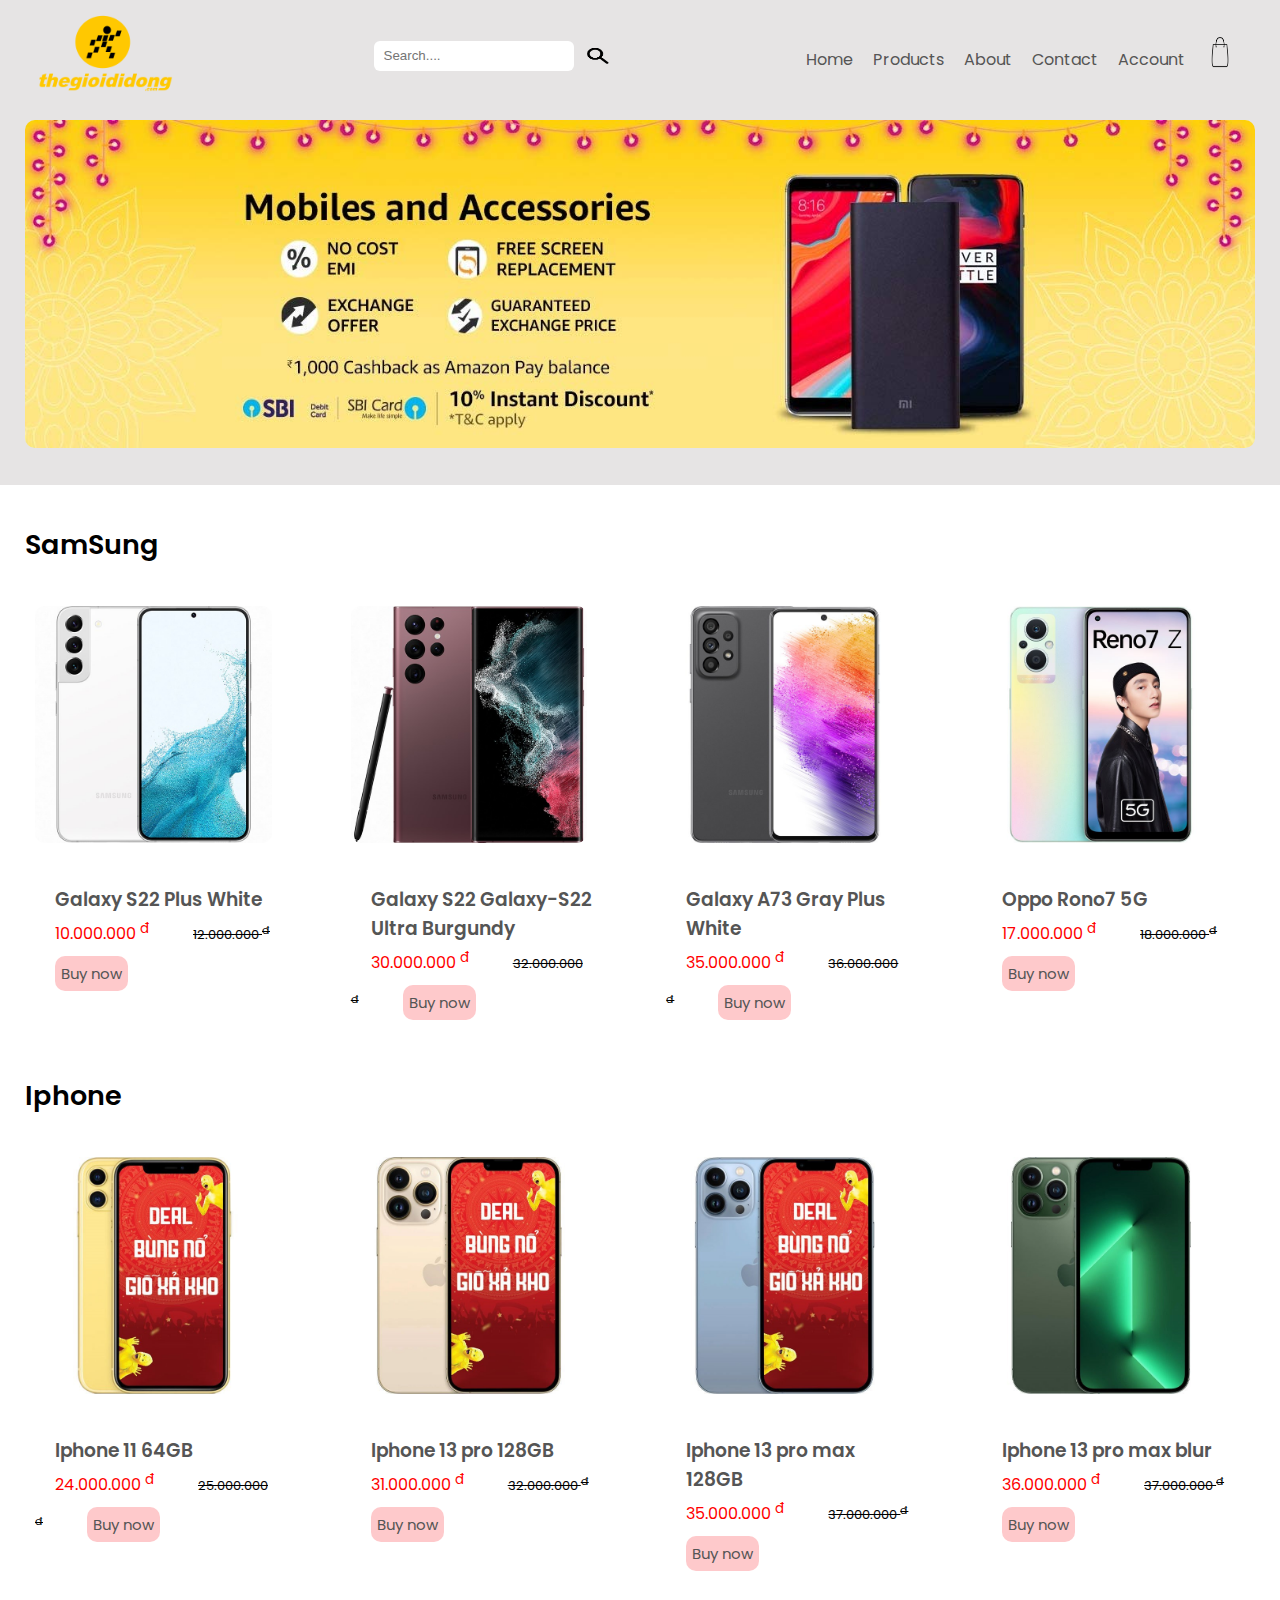
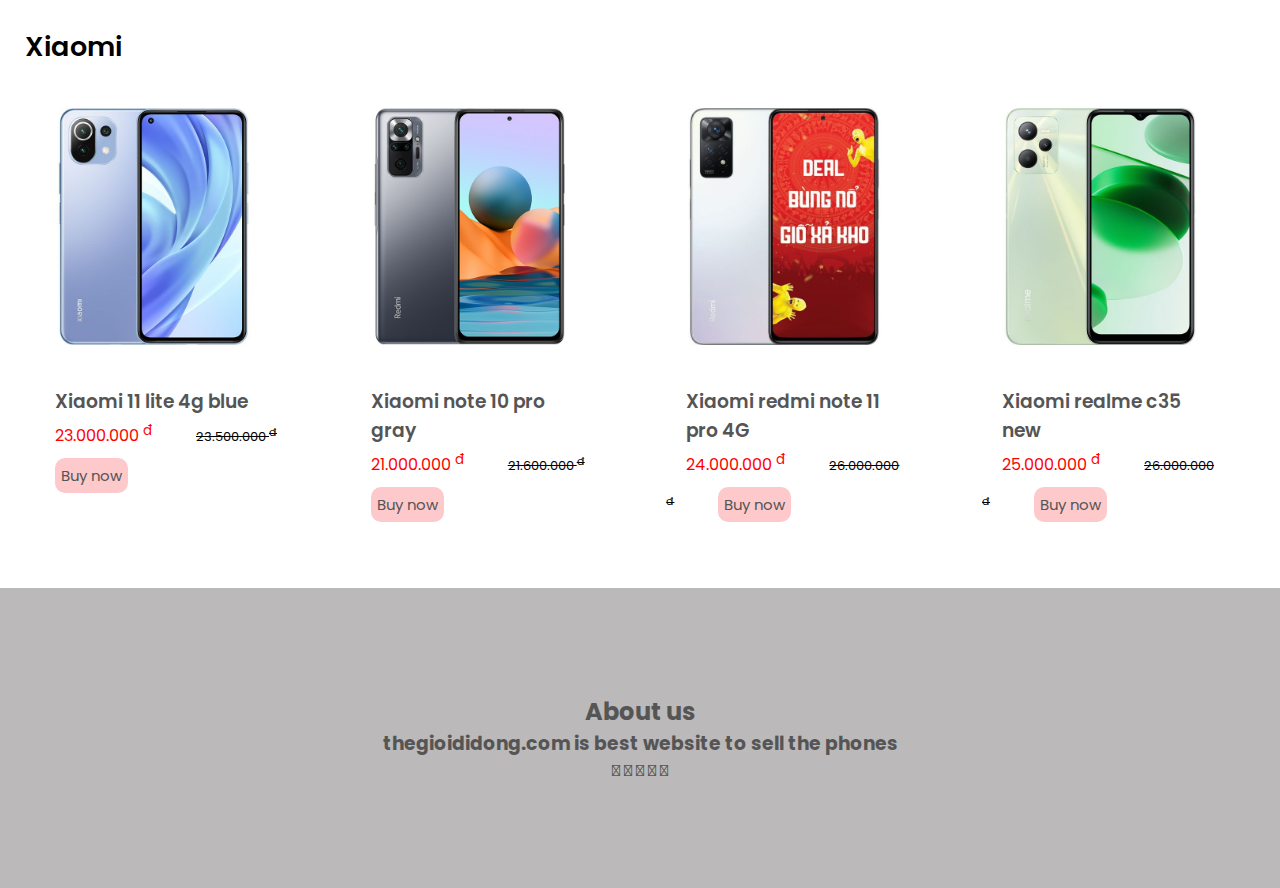
<file: BTL_PHP_Nhom15/layouts/index.html>
<!DOCTYPE html>
<html lang="en">
<head>
    <meta charset="UTF-8">
    <meta http-equiv="X-UA-Compatible" content="IE=edge">
    <meta name="viewport" content="width=device-width, initial-scale=1.0">
    <title>thegioididong.com</title>
    <link rel="stylesheet" href="https://cdnjs.cloudflare.com/ajax/libs/font-awesome/5.15.4/css/all.min.css" integrity="sha512-1ycn6IcaQQ40/MKBW2W4Rhis/DbILU74C1vSrLJxCq57o941Ym01SwNsOMqvEBFlcgUa6xLiPY/NS5R+E6ztJQ==" crossorigin="anonymous" referrerpolicy="no-referrer" />
    <link rel="stylesheet" href="../css/style_index.css">
    <link rel="stylesheet" href="https://cdnjs.cloudflare.com/ajax/libs/font-awesome/5.15.4/css/all.min.css" integrity="sha512-1ycn6IcaQQ40/MKBW2W4Rhis/DbILU74C1vSrLJxCq57o941Ym01SwNsOMqvEBFlcgUa6xLiPY/NS5R+E6ztJQ==" crossorigin="anonymous" referrerpolicy="no-referrer" />
    <link rel="preconnect" href="https://fonts.googleapis.com">
    <link rel="preconnect" href="https://fonts.gstatic.com" crossorigin>
    <link rel="stylesheet" href="https://cdnjs.cloudflare.com/ajax/libs/font-awesome/6.1.1/css/all.min.css" integrity="sha512-KfkfwYDsLkIlwQp6LFnl8zNdLGxu9YAA1QvwINks4PhcElQSvqcyVLLD9aMhXd13uQjoXtEKNosOWaZqXgel0g==" crossorigin="anonymous" referrerpolicy="no-referrer" />
    <link href="https://fonts.googleapis.com/css2?family=Poppins:wght@100;200;300;400;600;700&display=swap" rel="stylesheet">
</head>
<body>
    <div class="header">
        <div class="container">
            <div class="navbar">
                <div class="logo">
                    <img src="../img/logo.png" alt="">
                </div>
                <div class="search">
                    <input type="text" placeholder="Search....">
                    <img src="../img/—Pngtree—search icon_4699282.png" alt="" style="height: 30px; width: 40px;">
                </div>
                <nav>
                    <ul>
                        <li><a href="index.html">Home</a></li>
                        <li><a href="">Products</a></li>
                        <li><a href="">About</a></li>
                        <li><a href="">Contact</a></li>
                        <li><a href="login.html">Account</a></li>
                        <li><a href=""><img src="../img/—Pngtree—vector shopping bag icon_4013545.png" alt="" style="height: 40px;width: 30px;"></a></li>
                    </ul>
                </nav>
            </div>
            <img src="../img/banner.jpg" alt="" >
            
        </div>
    </div>

    <div class="container">
        <h3 class="title_product">SamSung</h3>
        <div class="categories">
                <div class="product">
                    <img src="../img/Galaxy-S22-Plus-White-600x600.jpg" alt="">
                    <h3>Galaxy S22 Plus White</h3>
                    <h4>10.000.000 <sup>đ</sup></h4>
                    <span>12.000.000 <sup>đ</sup></span>
                    <a href="">Buy now</a>
                </div>
                <div class="product">
                    <img src="../img/Galaxy-S22-Ultra-Burgundy-600x600.jpg" alt="">
                    <h3>Galaxy S22 Galaxy-S22 Ultra Burgundy</h3>
                    <h4>30.000.000 <sup>đ</sup></h4>
                    <span>32.000.000 <sup>đ</sup></span>
                    <a href="">Buy now</a>
                </div>
                <div class="product">
                    <img src="../img/samsung-galaxy-a73-5g-xam-thumb-600x600.jpg" alt="">
                    <h3>Galaxy A73 Gray Plus White</h3>
                    <h4>35.000.000 <sup>đ</sup></h4>
                    <span>36.000.000 <sup>đ</sup></span>
                    <a href="">Buy now</a>
                </div>
                <div class="product">
                    <img src="../img/oppo-reno7-z-5g-thumb-1-1-600x600.jpg" alt="">
                    <h3>Oppo Rono7 5G</h3>
                    <h4>17.000.000 <sup>đ</sup></h4>
                    <span>18.000.000 <sup>đ</sup></span>
                    <a href="">Buy now</a>
                </div>
        </div>
        <h3 class="title_product">Iphone</h3>
        <div class="categories">
            <div class="product">
                <img src="../img/iphone-11-(44).jpg" alt="">
                <h3>Iphone 11 64GB</h3>
                <h4>24.000.000 <sup>đ</sup></h4>
                <span>25.000.000 <sup>đ</sup></span>
                <a href="">Buy now</a>
            </div>
            <div class="product">
                <img src="../img/iphone-13-pro-(4).jpg" alt="">
                <h3>Iphone 13 pro 128GB</h3>
                <h4>31.000.000 <sup>đ</sup></h4>
                <span>32.000.000 <sup>đ</sup></span>
                <a href="">Buy now</a>
            </div>
            <div class="product">
                <img src="../img/iphone-13-pro-max-(4).jpg" alt="">
                <h3>Iphone 13 pro max 128GB</h3>
                <h4>35.000.000 <sup>đ</sup></h4>
                <span>37.000.000 <sup>đ</sup></span>
                <a href="">Buy now</a>
            </div>
            <div class="product">
                <img src="../img/iphone-13-pro-max-xanh-la-thumb-600x600.jpg" alt="">
                <h3>Iphone 13 pro max blur</h3>
                <h4>36.000.000 <sup>đ</sup></h4>
                <span>37.000.000 <sup>đ</sup></span>
                <a href="">Buy now</a>
            </div>
    </div>
    <h3 class="title_product">Xiaomi</h3>
    <div class="categories">
        <div class="product">
            <img src="../img/xiaomi-mi-11-lite-4g-blue-600x600.jpg" alt="">
            <h3>Xiaomi 11 lite 4g blue </h3>
            <h4>23.000.000 <sup>đ</sup></h4>
            <span>23.500.000 <sup>đ</sup></span>
            <a href="">Buy now</a>
        </div>
        <div class="product">
            <img src="../img/xiaomi-redmi-note-10-pro-thumb-xam-600x600-600x600.jpg" alt="">
            <h3>Xiaomi note 10 pro gray</h3>
            <h4>21.000.000 <sup>đ</sup></h4>
            <span>21.600.000 <sup>đ</sup></span>
            <a href="">Buy now</a>
        </div>
        <div class="product">
            <img src="../img/xiaomi-redmi-note-11-pro-4g.jpg" alt="">
            <h3>Xiaomi redmi note 11 pro 4G</h3>
            <h4>24.000.000 <sup>đ</sup></h4>
            <span>26.000.000 <sup>đ</sup></span>
            <a href="">Buy now</a>
        </div>
        <div class="product">
            <img src="../img/realme-c35-thumb-new-600x600.jpg" alt="">
            <h3>Xiaomi realme c35 new</h3>
            <h4>25.000.000 <sup>đ</sup></h4>
            <span>26.000.000 <sup>đ</sup></span>
            <a href="">Buy now</a>
        </div>
    </div>
    
    </div>
    <div class="footer">
        <h2>About us</h2>
        <h3>thegioididong.com is best website to sell the phones</h3>
        <div class="icon">
            <i class="fa-brands fa-facebook"></i>
            <i class="fa-brands fa-twitter"></i>
            <i class="fa-brands fa-instagram"></i>
            <i class="fa-brands fa-linkedin"></i>
            <i class="fa-brands fa-amazon"></i>
        </div>
    </div>
    
</body>
</html>
</file>
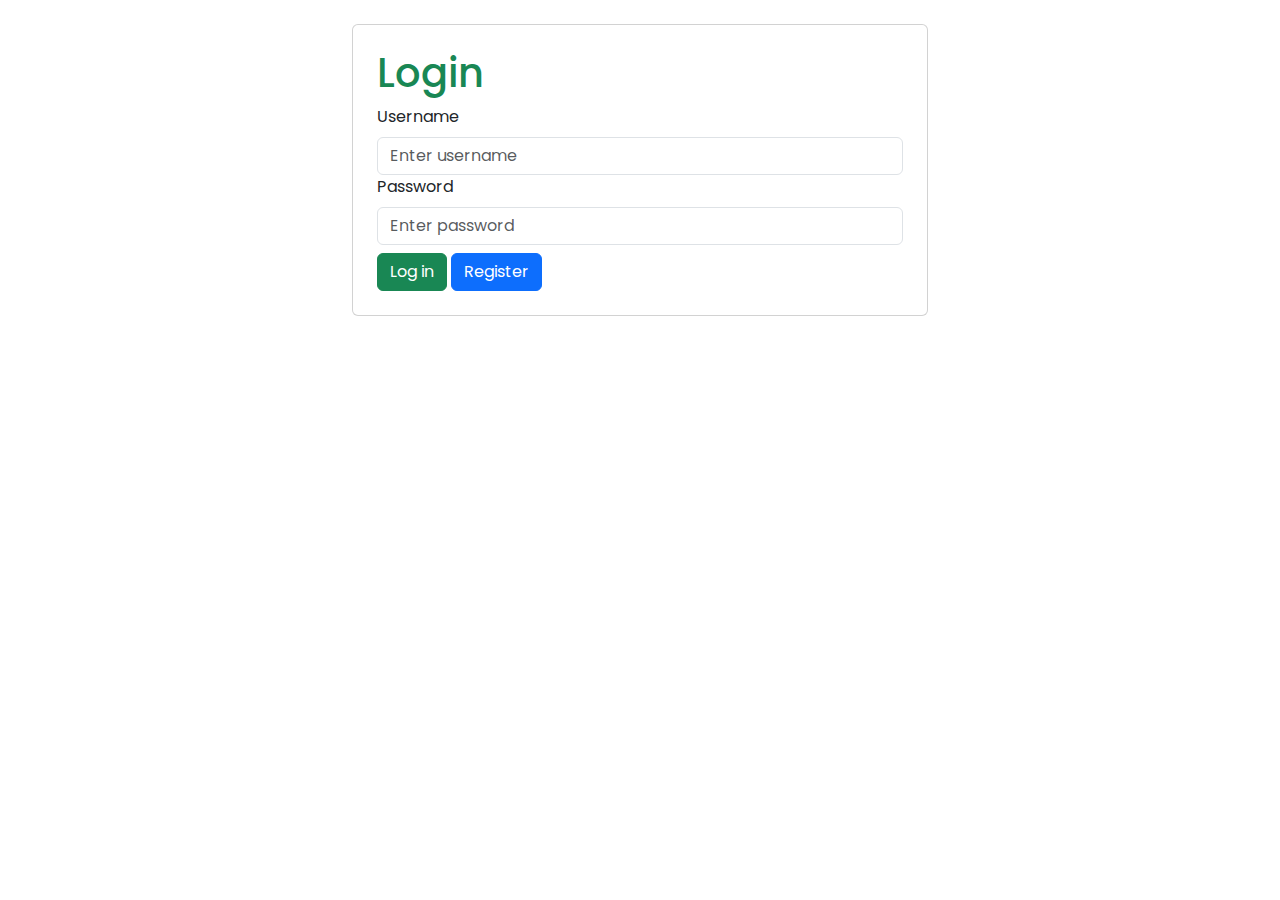
<file: BTL_PHP_Nhom15/layouts/login.html>
<!DOCTYPE html>
<html lang="en">
<head>
    <meta charset="UTF-8">
    <meta http-equiv="X-UA-Compatible" content="IE=edge">
    <meta name="viewport" content="width=device-width, initial-scale=1.0">
    <title>Login</title>
    <link href="https://cdn.jsdelivr.net/npm/bootstrap@5.1.3/dist/css/bootstrap.min.css" rel="stylesheet">
    <script src="https://cdn.jsdelivr.net/npm/bootstrap@5.1.3/dist/js/bootstrap.bundle.min.js"></script>
    <link href="https://fonts.googleapis.com/css2?family=Poppins:wght@100;200;300;400;600;700&display=swap" rel="stylesheet">
</head>
<style>
    body{
        font-family: 'Poppins', sans-serif;
    }
</style>
<body>
    <div class="container" style="width: 600px;">
        <div class="card p-4 mt-4">
            <form action="login.php" method="post" role="form">
                <div class="h1 text-success">Login</div>
                <label for="usename" class="form-label">Username</label>
                <input type="text" id="usename" class="form-control" placeholder="Enter username" name="username">
                <label for="password" class="form-label">Password</label>
                <input type="password" id="password" class="form-control" placeholder="Enter password" name="password">
                <button type="submit" class="btn btn-success mt-2">Log in</button>
                <a href="register.html" type="button" class="btn btn-primary mt-2">Register</a>
            </form>
        </div>
        
    </div>
</body>
</html>
</file>
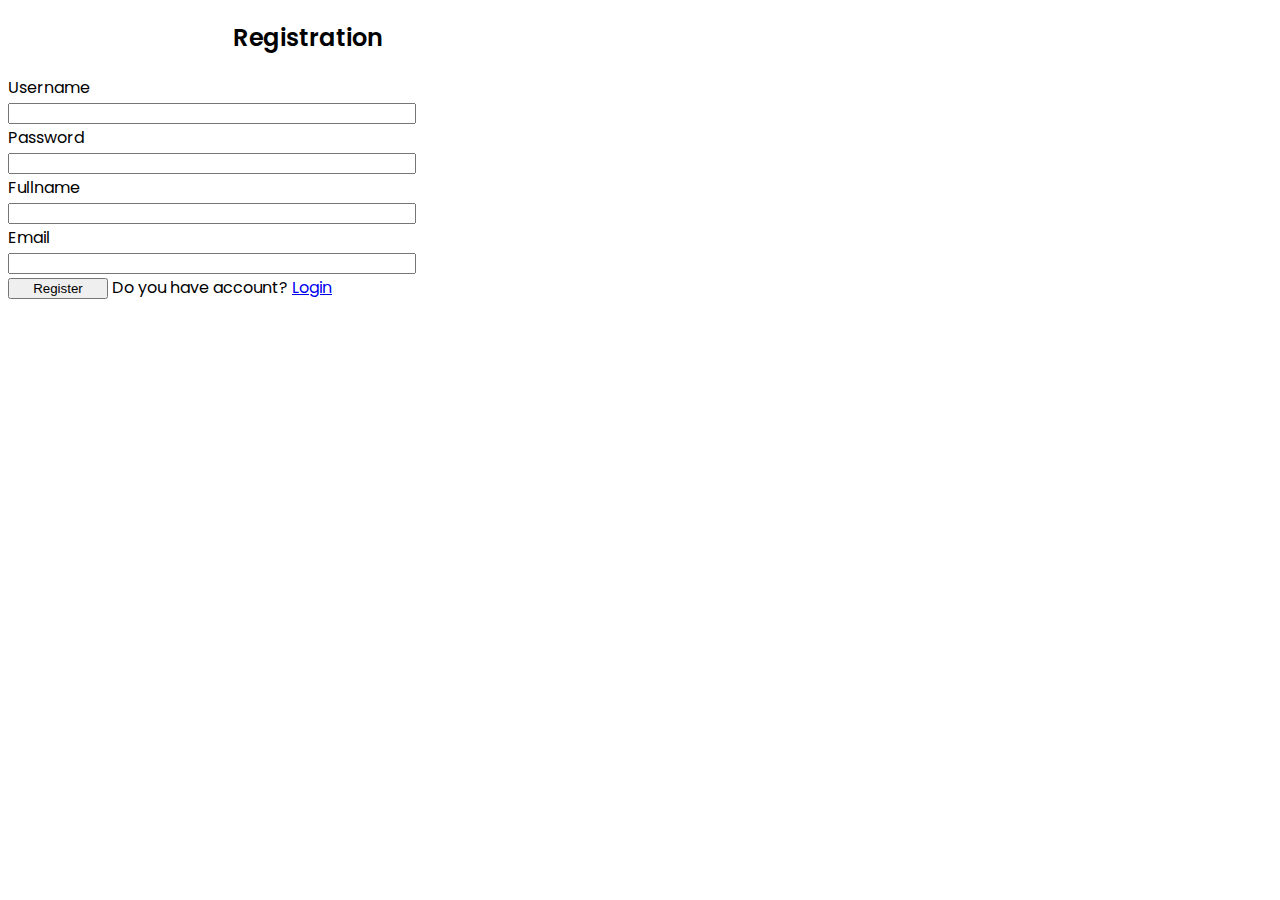
<file: BTL_PHP_Nhom15/layouts/register.html>
<!DOCTYPE html>
<html lang="en">
<head>
    <meta charset="UTF-8">
    <meta http-equiv="X-UA-Compatible" content="IE=edge">
    <meta name="viewport" content="width=device-width, initial-scale=1.0">
    <title>Register</title>
    <link href="https://cdn.jsdelivr.net/npm/bootstrap@5.0.2/dist/css/bootstrap.min.css" rel="stylesheet" integrity="sha384-EVSTQN3/azprG1Anm3QDgpJLIm9Nao0Yz1ztcQTwFspd3yD65VohhpuuCOmLASjC" crossorigin="anonymous">
    <script src="https://cdn.jsdelivr.net/npm/bootstrap@5.0.2/dist/js/bootstrap.bundle.min.js" integrity="sha384-MrcW6ZMFYlzcLA8Nl+NtUVF0sA7MsXsP1UyJoMp4YLEuNSfAP+JcXn/tWtIaxVXM" crossorigin="anonymous"></script>
    <link href="https://fonts.googleapis.com/css2?family=Poppins:wght@100;200;300;400;600;700&display=swap" rel="stylesheet">
</head>
<style>
    body{
        font-family: 'Poppins', sans-serif;
        
    }
</style>
<body>
    <div class="container" style="width: 600px">
       <form action="../php/register_account.php" method="post">
        <div class="card mt-4 p-4">
            <caption> <h2 style="text-align: center; font-weight: 600;" class="text-primary">Registration</h2></caption>
            <div class="row mt-2">
                <div class="col-3">
                    <label for="username" class="form-label">Username</label>
                </div>
                <div class="col-9" >
                    <input type="text" style="width: 400px;" class="form-control" name="username" id="username">
                </div>
            </div>
            <div class="row mt-2">
                <div class="col-3">
                    <label for="password" class="form-label">Password</label>
                </div>
                <div class="col-9" >
                    <input type="password" style="width: 400px;" class="form-control" name="password" id="password">
                </div>
            </div>
            <div class="row mt-2">
                <div class="col-3">
                    <label for="fullname" class="form-label">Fullname</label>
                </div>
                <div class="col-9" >
                    <input type="text" style="width: 400px;" class="form-control" name="fullname" id="fullname">
                </div>
            </div>
            <div class="row mt-2">
                <div class="col-3">
                    <label for="email" class="form-label">Email</label>
                </div>
                <div class="col-9" >
                    <input type="email" style="width: 400px;" class="form-control" name="email" id="email">
                </div>
            </div>
            <button type="submit" class="btn btn-primary mt-4 m-auto" style="width: 100px;">Register</button>
            <span class="m-auto mt-2">Do you have account? <a href="login.html"> Login </a></span>    
        </div>
        
       </form>
    </div>
</body>
</html>
</file>
<file: BTL_PHP_Nhom15/css/style_index.css>
*{
    margin: 0;
    padding: 0;
    box-sizing: border-box;
}
body{
    font-family: 'Poppins', sans-serif;
}
.navbar{
    display: flex;
    justify-content: space-between;
}

.navbar .logo{
    height: 120px;
}
.navbar .logo img{
    height: 100%;
}
.navbar .search input{
    height: 30px;
    width: 200px;
    padding: 0 10px;
    border: none;
    border-radius: 6px;
}
.navbar .search img{
    position: relative;
    transform: translateY(140%);
    
}
nav ul{
    display: flex;
    list-style: none;
}
nav ul li{
    margin-right: 20px;
}
nav ul li a{
    display: block;
    height: 120px;
    line-height: 120px;
    text-decoration: none;
    color: #555;
}
nav ul li a img{
    position: relative;
    transform: translate(0%,80%);
}
.container{
    max-width: 1300px;
    margin: auto;
    padding-left: 25px;
    padding-right: 25px;
}
.container img{
    margin-bottom: 30px;
    width: 100%;
    border-radius: 10px;
}
.header{
    background:  rgb(230, 228, 228);
    margin-bottom: 30px;
}
.categories{
    display: flex;
    justify-content: space-between;
    margin-top: 30px;
    height: 470px;
}
.title_product{
    font-weight: 600;
    transition: width 1s ease-in-out;
    display: inline-block;
    border-bottom: 1px solid black;
    margin-top: 10px;
    width: 0px;
    font-size: 27px;
}
.title_product:hover{
    width: 100%;

}
.product{
    width: 23%;
    transition: 0.5s;
    padding: 10px;
    border-radius: 10px;
}
.product h3{
    color: #555;
    font-size: 100;
    margin: 5px 20px;
    font-weight: 600;
}
.product img{
    width: 90%;
    transition: 0.5s;
}
.product:hover{
    box-shadow: 0px 0px 10px #555;
}
.product:hover img{
    width: 100%;
}
.product h4{
    color: red;
    font-weight: 400;
    margin: 5px 20px;
    display: inline;
}
.product span{
    text-decoration: line-through;
    margin: 5px 20px;
    font-weight: 400;
    font-size: 13px;
}
.product a{
    text-decoration: none;
    color: #555;
    border-radius: 10px;
    font-size: 15px;
    padding: 6px;
    display: inline-block;
    background-color: #fec9cb;
    margin: 10px 20px;
}
.product a:hover{
    color: rgb(41, 41, 41);
    background-color: #fea4b0;
}
.footer{
    margin-top: 20px;
    height: 300px;
    display: flex;
    flex-direction: column;
    justify-content: center;
    align-items: center;
    color: #555;
    background-color: rgb(187, 185, 185);
}
</file>
